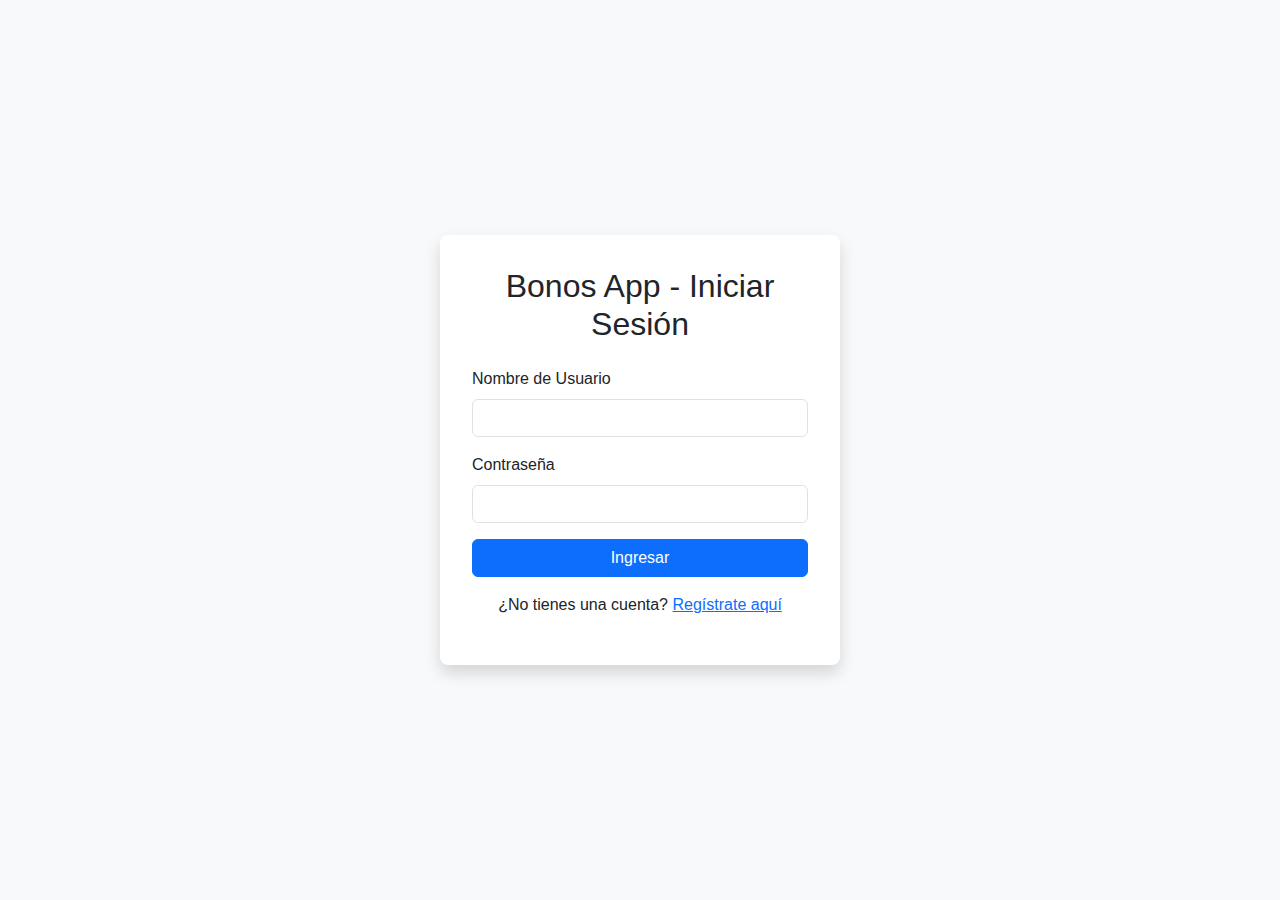
<file: index.html>
<!DOCTYPE html>
<html lang="es">
  <head>
    <meta charset="UTF-8" />
    <meta name="viewport" content="width=device-width, initial-scale=1" />
    <title>Calculadora de Bonos</title>
    <link rel="stylesheet" href="style.css" />
    <link
      href="https://cdn.jsdelivr.net/npm/bootstrap@5.3.2/dist/css/bootstrap.min.css"
      rel="stylesheet"
    />
  </head>
  <body>
    <div class="d-flex">
      <!-- Sidebar estilo Bootstrap 5.3 -->
      <div
        class="d-flex flex-column flex-shrink-0 p-3 bg-body-tertiary sidebar"
      >
        <a
          href="/"
          class="d-flex align-items-center mb-3 mb-md-0 me-md-auto text-decoration-none"
        >
          <span class="fs-4">Bonos App</span>
        </a>
        <hr />
        <ul class="nav nav-pills flex-column mb-auto">
          <li><a href="index.html" class="nav-link active">Inicio</a></li>
          <li><a href="registrar.html" class="nav-link">Simulación bono</a></li>
          <li><a href="bonos.html" class="nav-link">Detalle</a></li>
        </ul>
        <hr />
        <div class="dropdown">
          <a
            href="#"
            class="d-flex align-items-center text-decoration-none dropdown-toggle"
            data-bs-toggle="dropdown"
          >
            <strong>Administrador</strong>
          </a>
          <ul class="dropdown-menu text-small shadow">
            <li><a class="dropdown-item" href="#">Cerrar sesión</a></li>
          </ul>
        </div>
      </div>
      <div class="container mt-5">
        <div class="card shadow text-center p-4">
          <h1 class="fw-bold">Bienvenido</h1>
          <h2 class="text-primary">Software de cálculo de bonos</h2>
          <h4 class="text-muted">Método Alemán</h4>
          <hr class="w-25 mx-auto" />
          <p class="fs-5">Finanzas e Ingeniería Económica</p>
          <p class="fw-semibold">Grupo 2</p>
        </div>
      </div>
    </div>

    <script src="https://cdn.jsdelivr.net/npm/bootstrap@5.3.2/dist/js/bootstrap.bundle.min.js"></script>
  <script src="auth.js"></script> <!-- Add auth.js here -->
<!-- Your script.js for bond calculations is loaded by registrar.html -->
</body>
</html>
</file>
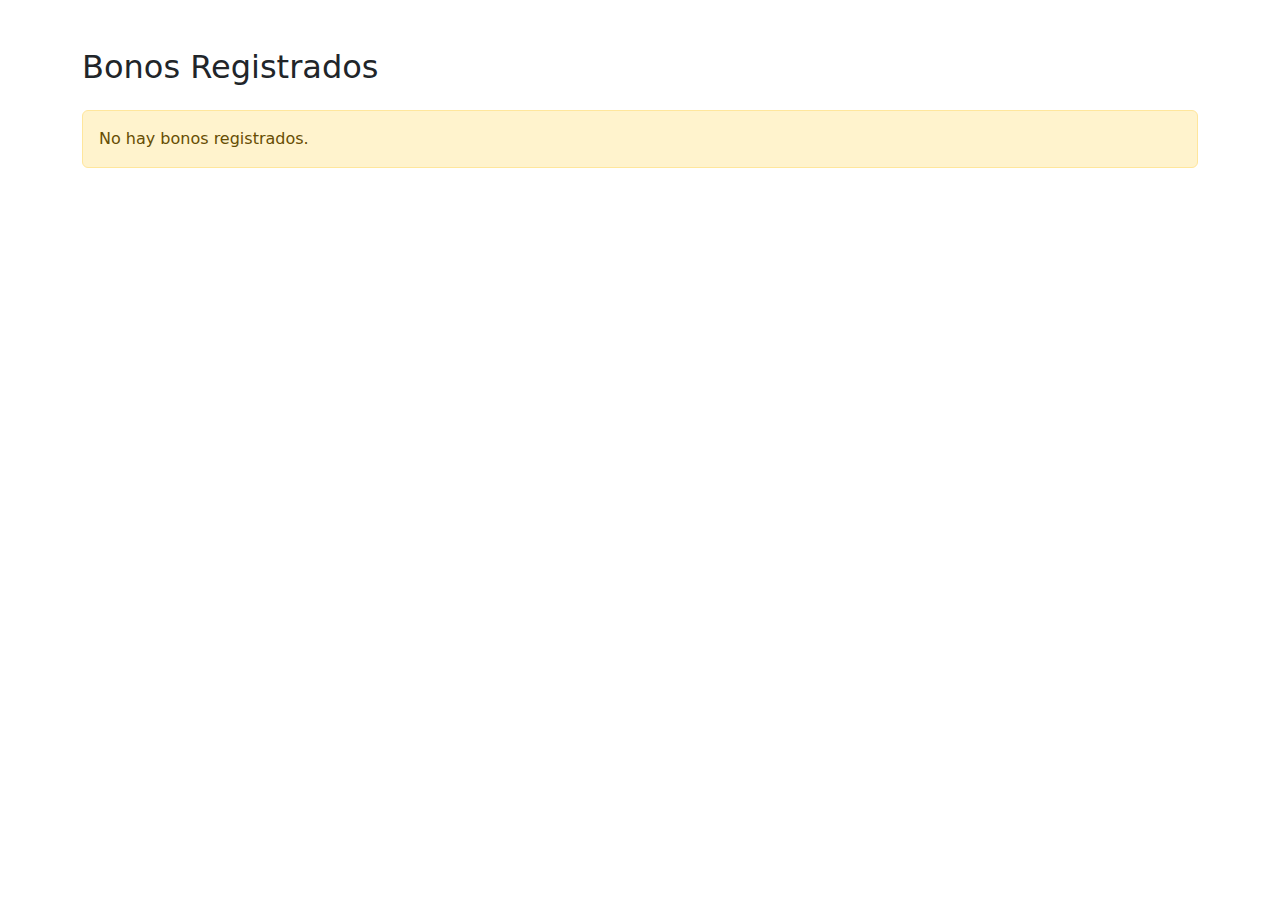
<file: bonos.html>
<!DOCTYPE html>
<html lang="es">
<head>
  <meta charset="UTF-8" />
  <meta name="viewport" content="width=device-width, initial-scale=1.0"/>
  <title>Bonos Registrados</title>
  <link rel="stylesheet" href="https://cdn.jsdelivr.net/npm/bootstrap@5.3.2/dist/css/bootstrap.min.css" />
</head>
<body class="container mt-5">
  <h2 class="mb-4">Bonos Registrados</h2>
  <div id="tablaBonos"></div>
  <script>
    function formatValue(val) {
      return Math.abs(val).toLocaleString("es-PE", {
        minimumFractionDigits: 2,
        maximumFractionDigits: 2,
      });
    }

    function mostrarBonos() {
      const bonos = JSON.parse(localStorage.getItem("bonos")) || [];
      const tablaBonosDiv = document.getElementById("tablaBonos");

      if (bonos.length === 0) {
        tablaBonosDiv.innerHTML = "<div class='alert alert-warning'>No hay bonos registrados.</div>";
        return;
      }

      const tabla = document.createElement("table");
      tabla.className = "table table-hover table-bordered";

      const thead = tabla.createTHead();
      const headerRow = thead.insertRow();
      const columnas = [
        "#",
        "Fecha",
        "Precio",
        "Tasa",
        "Plazo",
        "Frecuencia",
        "Gracia"
      ];
      columnas.forEach((text) => {
        const th = document.createElement("th");
        th.textContent = text;
        headerRow.appendChild(th);
      });

      const tbody = tabla.createTBody();
      bonos.forEach((bono, index) => {
        const row = tbody.insertRow();
        const cells = [
          index + 1,
          bono.fecha,
          "S/ " + formatValue(bono.precioCalculado),
          bono.tasaEfectiva + " %",
          bono.plazo,
          bono.frecuencia,
          bono.tipoGracia
        ];
        cells.forEach((val) => {
          const td = row.insertCell();
          td.textContent = val;
        });
      });

      tablaBonosDiv.innerHTML = "";
      tablaBonosDiv.appendChild(tabla);
    }

    window.onload = mostrarBonos;
  </script>
</body>
</html>
</file>
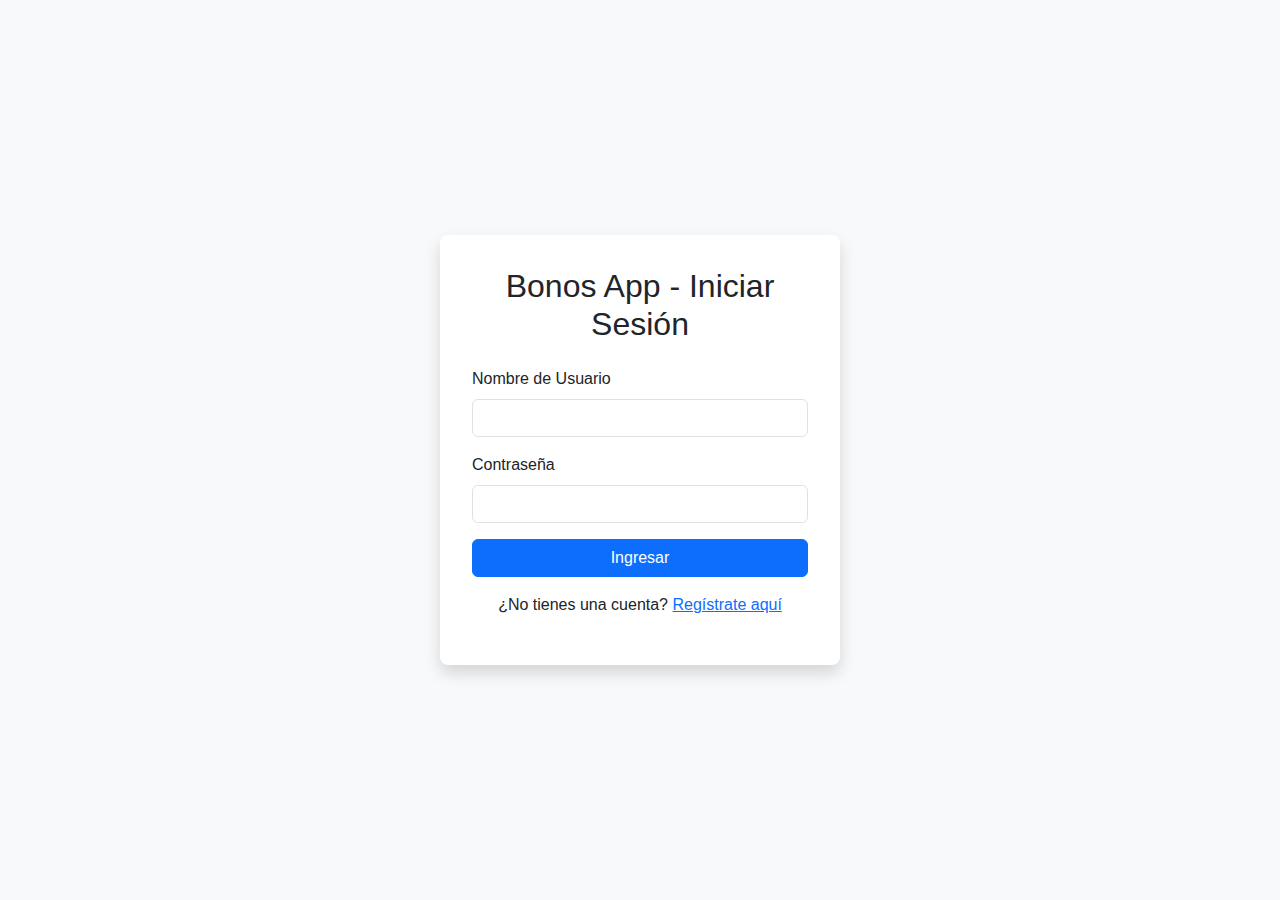
<file: login.html>
<!DOCTYPE html>
<html lang="es">
<head>
    <meta charset="UTF-8">
    <meta name="viewport" content="width=device-width, initial-scale=1.0">
    <title>Iniciar Sesión - Bonos App</title>
    <link href="https://cdn.jsdelivr.net/npm/bootstrap@5.3.2/dist/css/bootstrap.min.css" rel="stylesheet">
    <link rel="stylesheet" href="style.css">
    <style>
        body {
            display: flex;
            align-items: center;
            justify-content: center;
            min-height: 100vh;
            background-color: #f8f9fa; /* Light gray background */
        }
        .login-container {
            max-width: 400px;
            padding: 2rem;
            background-color: white;
            border-radius: 0.5rem;
            box-shadow: 0 0.5rem 1rem rgba(0, 0, 0, 0.15);
        }
    </style>
</head>
<body>
    <div class="login-container">
        <h2 class="text-center mb-4">Bonos App - Iniciar Sesión</h2>
        <form id="loginForm">
            <div class="mb-3">
                <label for="username" class="form-label">Nombre de Usuario</label>
                <input type="text" class="form-control" id="username" name="username" required>
            </div>
            <div class="mb-3">
                <label for="password" class="form-label">Contraseña</label>
                <input type="password" class="form-control" id="password" name="password" required>
            </div>
            <button type="submit" class="btn btn-primary w-100">Ingresar</button>
            <div id="loginMessage" class="mt-3 text-danger"></div>
        </form>
        <p class="mt-3 text-center">
            ¿No tienes una cuenta? <a href="register.html">Regístrate aquí</a>
        </p>
    </div>

    <script src="auth.js"></script>
</body>
</html>
</file>
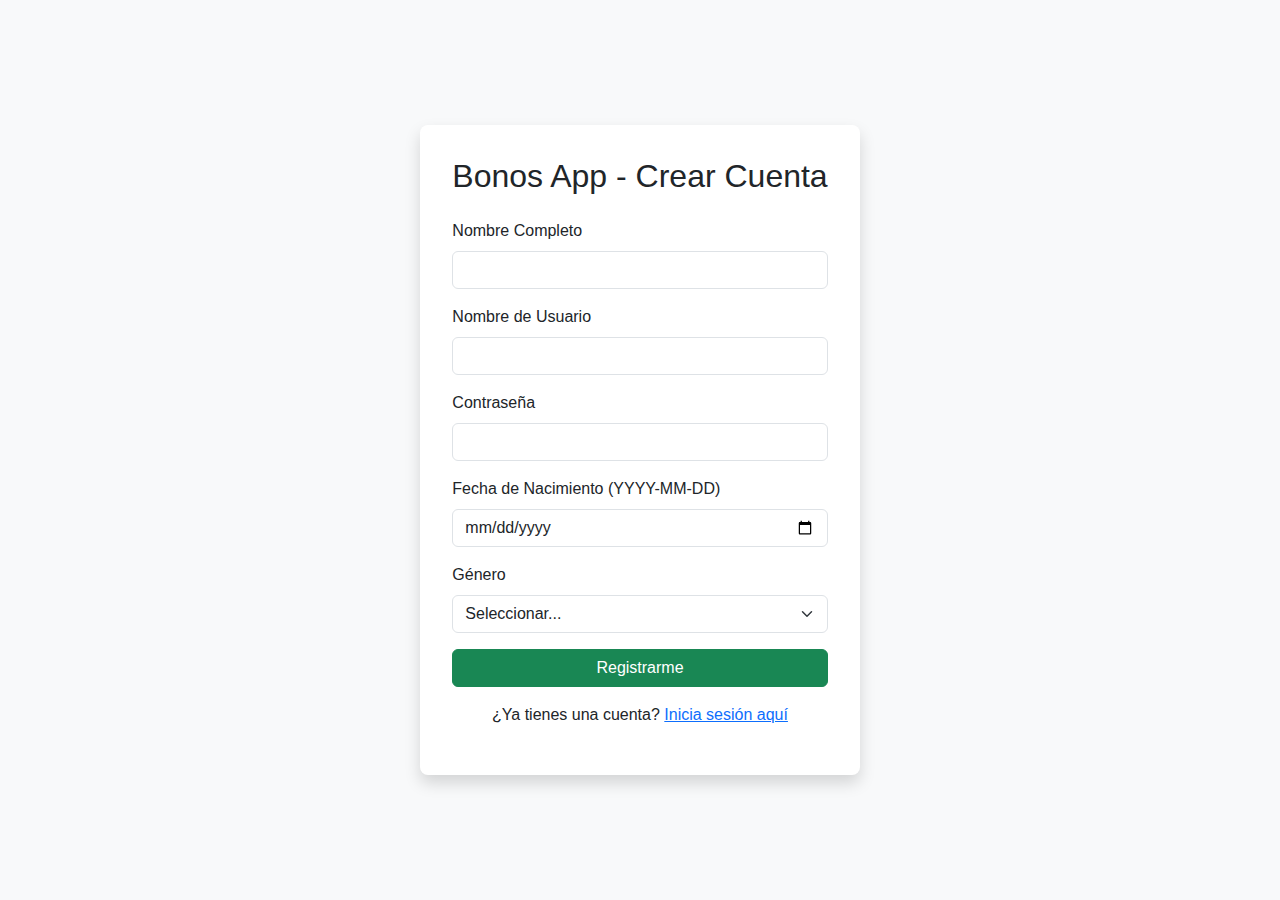
<file: register.html>
<!DOCTYPE html>
<html lang="es">
<head>
    <meta charset="UTF-8">
    <meta name="viewport" content="width=device-width, initial-scale=1.0">
    <title>Registro - Bonos App</title>
    <link href="https://cdn.jsdelivr.net/npm/bootstrap@5.3.2/dist/css/bootstrap.min.css" rel="stylesheet">
    <link rel="stylesheet" href="style.css">
    <style>
        body {
            display: flex;
            align-items: center;
            justify-content: center;
            min-height: 100vh;
            background-color: #f8f9fa;
        }
        .register-container {
            max-width: 500px; /* Slightly wider for more fields */
            padding: 2rem;
            background-color: white;
            border-radius: 0.5rem;
            box-shadow: 0 0.5rem 1rem rgba(0, 0, 0, 0.15);
        }
    </style>
</head>
<body>
    <div class="register-container">
        <h2 class="text-center mb-4">Bonos App - Crear Cuenta</h2>
        <form id="registerForm">
            <div class="mb-3">
                <label for="regNombre" class="form-label">Nombre Completo</label>
                <input type="text" class="form-control" id="regNombre" required>
            </div>
            <div class="mb-3">
                <label for="regUsername" class="form-label">Nombre de Usuario</label>
                <input type="text" class="form-control" id="regUsername" required>
            </div>
            <div class="mb-3">
                <label for="regPassword" class="form-label">Contraseña</label>
                <input type="password" class="form-control" id="regPassword" required>
            </div>
            <div class="mb-3">
                <label for="regFechaNacimiento" class="form-label">Fecha de Nacimiento (YYYY-MM-DD)</label>
                <input type="date" class="form-control" id="regFechaNacimiento">
            </div>
            <div class="mb-3">
                <label for="regGenero" class="form-label">Género</label>
                <select class="form-select" id="regGenero">
                    <option value="">Seleccionar...</option>
                    <option value="Masculino">Masculino</option>
                    <option value="Femenino">Femenino</option>
                    <option value="Otro">Otro</option>
                </select>
            </div>
            <!-- Add other optional fields if desired -->
            <button type="submit" class="btn btn-success w-100">Registrarme</button>
            <div id="registerMessage" class="mt-3 text-danger"></div>
        </form>
        <p class="mt-3 text-center">
            ¿Ya tienes una cuenta? <a href="login.html">Inicia sesión aquí</a>
        </p>
    </div>

    <script src="auth.js"></script>
</body>
</html>
</file>
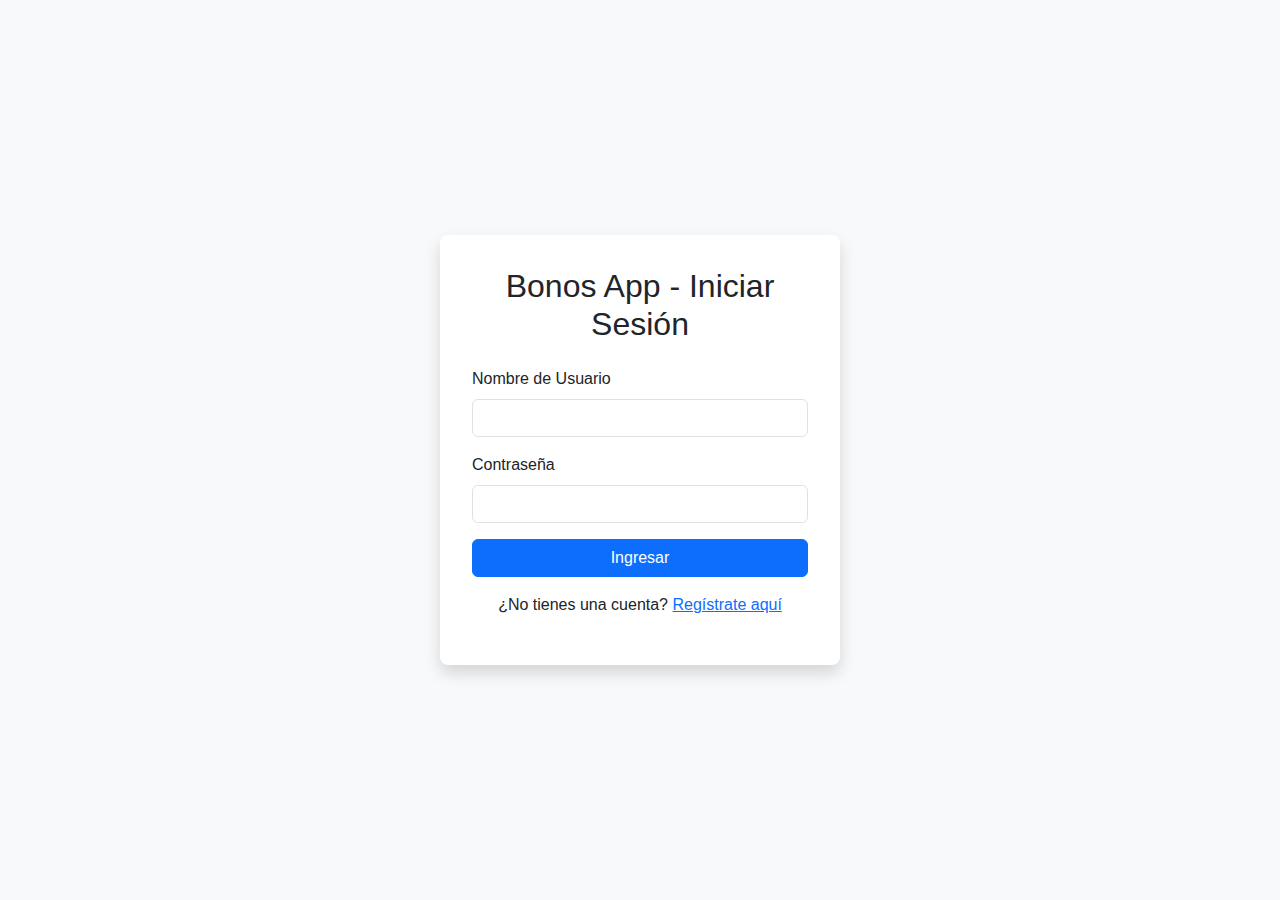
<file: registrar.html>
<!DOCTYPE html>
<html lang="es">
  <head>
    <meta charset="UTF-8" />
    <meta name="viewport" content="width=device-width, initial-scale=1.0" />
    <title>Simulación de Bono Corporativo</title>
    <link
      href="https://cdn.jsdelivr.net/npm/bootstrap@5.3.6/dist/css/bootstrap.min.css"
      rel="stylesheet"
    />
    <style>
      body {
        background-color: #f8f9fa;
      }
      .sidebar {
        width: 280px;
        height: 100vh;
        background-color: #f0f0f0;
      }
      .main-content {
        flex: 1;
        padding: 20px;
      }
    </style>
  </head>
  <body>
    <div class="d-flex">
      <!-- Sidebar -->
      <div
        class="d-flex flex-column flex-shrink-0 p-3 bg-body-tertiary sidebar"
      >
        <a href="/" class="d-flex align-items-center mb-3 text-decoration-none">
          <span class="fs-4">Bonos App</span>
        </a>
        <hr />
        <ul class="nav nav-pills flex-column mb-auto">
          <li><a href="index.html" class="nav-link">Inicio</a></li>
          <li>
            <a
              href="registrar.html"
              class="nav-link active bg-primary text-white"
              >Simulación Bono</a
            >
          </li>
          <li><a href="bonos.html" class="nav-link">Detalle</a></li>
        </ul>
        <hr />
      </div>

      <!-- Main Content -->
      <div class="main-content container-fluid">
        <div class="card shadow mb-4">
          <div class="card-header bg-dark text-white">
            <h4 class="mb-0">Simulación de Bono Corporativo</h4>
          </div>
          <div class="card-body">
            <form id="bondForm">
              <div class="row g-3">
                <div class="col-md-6">
                  <label class="form-label">Valor Nominal del Bono (S/)</label>
                  <input
                    type="number"
                    id="valorNominal"
                    class="form-control"
                    min="1000"
                    max="10000"
                    required
                  />
                </div>

                <div class="col-md-6">
                  <label class="form-label">Tasa Efectiva Anual (TEA %)</label>
                  <input
                    type="number"
                    id="tasaEfectiva"
                    class="form-control"
                    min="2"
                    max="15"
                    step="0.01"
                    required
                  />
                </div>
                <div class="col-md-6">
                  <label class="form-label"
                    >Frecuencia de Pago (veces/año)</label
                  >
                  <input
                    type="number"
                    id="frecuencia"
                    class="form-control"
                    step="1"
                    min="1"
                    max="2"
                    required
                  />
                </div>
                <div class="col-md-6">
                  <label class="form-label">Plazo Total (años)</label>
                  <input
                    type="number"
                    id="plazo"
                    class="form-control"
                    step="1"
                    min="3"
                    max="12"
                    required
                  />
                </div>
                <div class="col-md-6">
                  <label class="form-label">Tasa de Mercado (COK %)</label>
                  <input
                    type="number"
                    id="tasaMercado"
                    class="form-control"
                    step="0.01"
                    required
                  />
                </div>
              </div>
              <div class="col-md-6">
                <label class="form-label">Tipo de Gracia</label>
                <select id="tipoGracia" class="form-select">
                  <option value="ninguna">Ninguna</option>
                  <option value="total">Gracia total (solo intereses)</option>
                  <option value="parcial">
                    Gracia parcial (intereses + 50% amortización)
                  </option>
                </select>
              </div>
              <div class="col-md-6">
                <label class="form-label">Costos del Inversionista (%)</label>
                <input
                  type="number"
                  id="costosInversionista"
                  class="form-control"
                  value="1.0525"
                  step="0.0001"
                  required
                />
              </div>

              <div class="mt-4">
                <button
                  type="button"
                  id="calculateBtn"
                  class="btn btn-dark w-100"
                >
                  Calcular Flujo y Precio del Bono
                </button>
              </div>
            </form>
          </div>
        </div>

        <div id="results" class="card shadow d-none">
          <div class="card-header bg-success text-white">
            <h5 class="mb-0">Flujo de Caja y Precio del Bono</h5>
          </div>
          <div class="card-body">
            <div id="amortizationTable"></div>
          </div>
        </div>

        <div id="bonosGuardados" class="card shadow mt-4 d-none">
          <div class="card-header bg-info text-white">
            <h5 class="mb-0">Simulaciones Guardadas</h5>
          </div>
          <div class="card-body">
            <div id="tablaBonos"></div>
          </div>
        </div>

        <div id="indicadores" class="card shadow d-none mt-4">
          <div class="card-header bg-info text-white">
            <h5 class="mb-0">Indicadores Financieros</h5>
          </div>
          <div class="card-body">
            <ul id="listaIndicadores" class="list-group"></ul>
          </div>
        </div>
      </div>
    </div>
    <script src="https://cdn.jsdelivr.net/npm/bootstrap@5.3.2/dist/js/bootstrap.bundle.min.js"></script>
    <script src="auth.js"></script>
    <!-- ADD AUTH.JS HERE -->

    <!-- Mostrar u ocultar capitalización dinámicamente -->
    <script>
      document.getElementById("tipoTasa").addEventListener("change", () => {
        const tipo = document.getElementById("tipoTasa").value;
        const capitalizacion = document.getElementById("capitalizacion");
        capitalizacion.disabled = tipo !== "nominal";
      });
    </script>

    <script src="script.js"></script>
    <!-- Your bond calculation script -->
  </body>
</html>
</file>
<file: style.css>
body {
  font-family: 'Segoe UI', sans-serif;
  background: #f8f9fa;
}

.sidebar {
  width: 250px;
  height: 100vh;
  position: sticky;
  top: 0;
}

.main-content {
  flex-grow: 1;
  padding: 2rem;
}

.btn-dark {
  border-radius: 30px;
}
</file>
